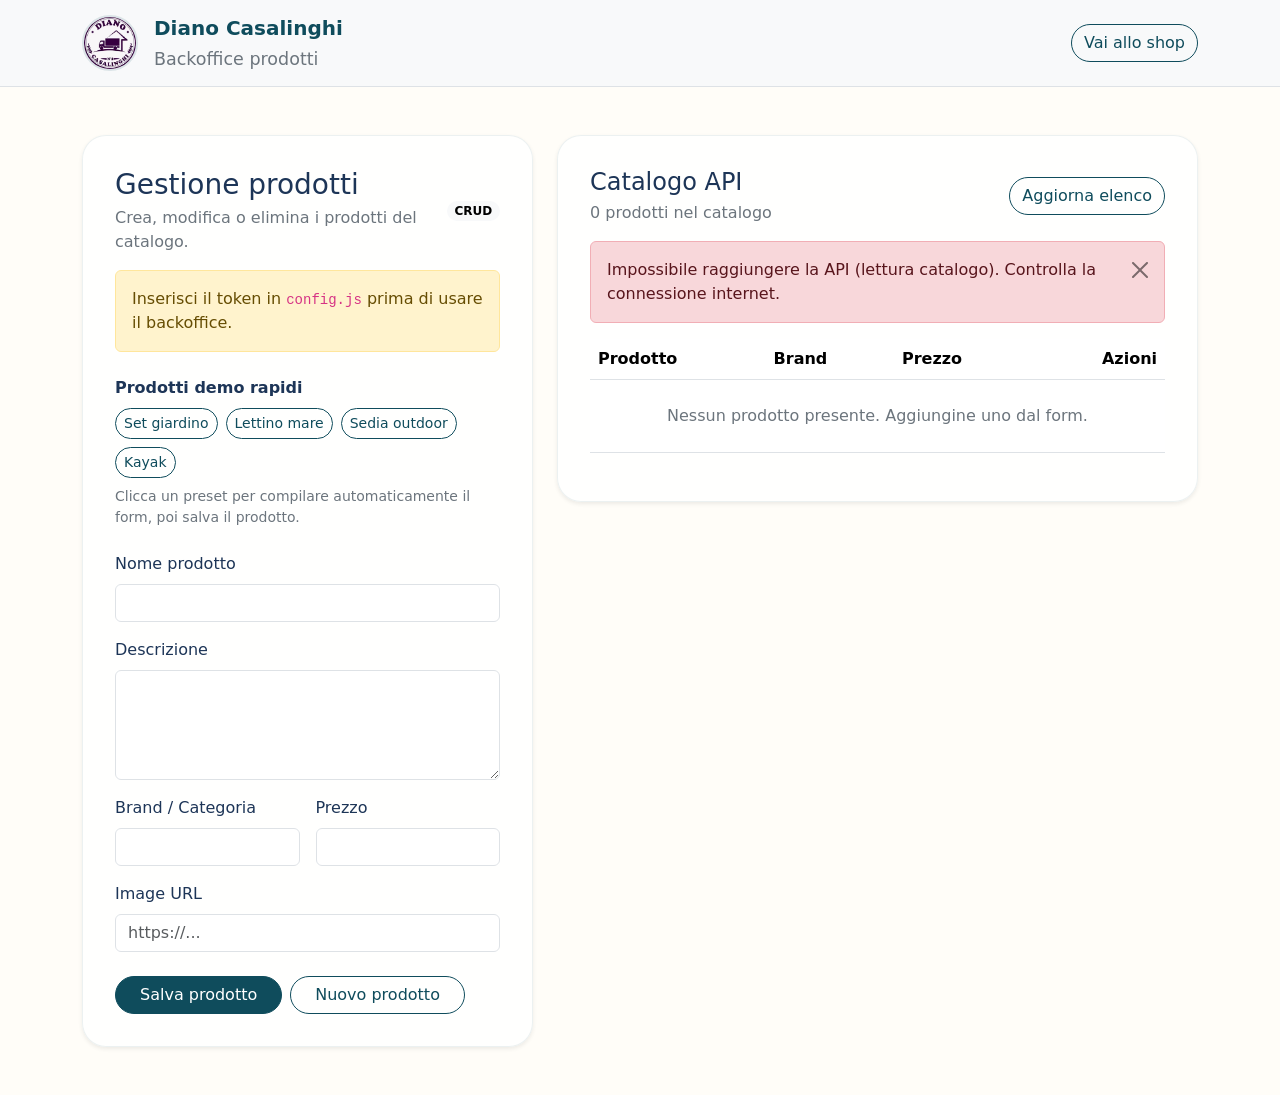
<file: backoffice.html>
<!DOCTYPE html>
<html lang="it">
  <head>
    <meta charset="UTF-8" />
    <meta name="viewport" content="width=device-width, initial-scale=1.0" />
    <title>Diano Casalinghi Backoffice</title>
    <link
      href="https://cdn.jsdelivr.net/npm/bootstrap@5.3.3/dist/css/bootstrap.min.css"
      rel="stylesheet"
      integrity="sha384-QWTKZyjpPEjISv5WaRU9OFeRpok6YctnYmDr5pNlyT2bRjXh0JMhjY6hW+ALEwIH"
      crossorigin="anonymous"
    />
    <link rel="stylesheet" href="./style.css" />
  </head>
  <body>
    <nav class="navbar navbar-expand-lg bg-body-tertiary border-bottom sticky-top">
      <div class="container">
        <a class="navbar-brand d-flex align-items-center gap-3" href="./index.html">
          <img src="./asset/Logo.jpg" alt="Logo Diano Casalinghi" class="brand-logo" />
          <div>
            <span class="fw-bold d-block brand-name">Diano Casalinghi</span>
            <small class="text-secondary">Backoffice prodotti</small>
          </div>
        </a>
        <div class="ms-auto d-flex gap-2">
          <a href="./index.html" class="btn btn-outline-dark rounded-pill">Vai allo shop</a>
        </div>
      </div>
    </nav>

    <main class="py-5">
      <div class="container">
        <div class="row g-4">
          <div class="col-lg-5">
            <div class="hero-card shadow-sm">
              <div class="d-flex justify-content-between align-items-center mb-3">
                <div>
                  <h1 class="h3 mb-1">Gestione prodotti</h1>
                  <p class="text-secondary mb-0">Crea, modifica o elimina i prodotti del catalogo.</p>
                </div>
                <span class="badge rounded-pill text-bg-light">CRUD</span>
              </div>

              <div class="alert alert-warning mb-4" role="alert">
                Inserisci il token in <code>config.js</code> prima di usare il backoffice.
              </div>

              <div class="mb-4">
                <p class="fw-semibold mb-2">Prodotti demo rapidi</p>
                <div class="d-flex flex-wrap gap-2" id="preset-buttons">
                  <button class="btn btn-sm btn-outline-dark rounded-pill" type="button" data-preset="garden-set">
                    Set giardino
                  </button>
                  <button class="btn btn-sm btn-outline-dark rounded-pill" type="button" data-preset="beach-bed">
                    Lettino mare
                  </button>
                  <button class="btn btn-sm btn-outline-dark rounded-pill" type="button" data-preset="folding-chair">
                    Sedia outdoor
                  </button>
                  <button class="btn btn-sm btn-outline-dark rounded-pill" type="button" data-preset="kayak">
                    Kayak
                  </button>
                </div>
                <p class="small text-secondary mb-0 mt-2">
                  Clicca un preset per compilare automaticamente il form, poi salva il prodotto.
                </p>
              </div>

              <form id="product-form" class="row g-3">
                <input type="hidden" id="product-id" />

                <div class="col-12">
                  <label for="name" class="form-label">Nome prodotto</label>
                  <input type="text" id="name" class="form-control" required />
                </div>

                <div class="col-12">
                  <label for="description" class="form-label">Descrizione</label>
                  <textarea id="description" class="form-control" rows="4" required></textarea>
                </div>

                <div class="col-md-6">
                  <label for="brand" class="form-label">Brand / Categoria</label>
                  <input type="text" id="brand" class="form-control" required />
                </div>

                <div class="col-md-6">
                  <label for="price" class="form-label">Prezzo</label>
                  <input type="number" id="price" class="form-control" min="0" step="0.01" required />
                </div>

                <div class="col-12">
                  <label for="imageUrl" class="form-label">Image URL</label>
                  <input
                    type="url"
                    id="imageUrl"
                    class="form-control"
                    placeholder="https://..."
                    required
                  />
                </div>

                <div class="col-12 d-flex flex-wrap gap-2 pt-2">
                  <button class="btn btn-dark rounded-pill px-4" type="submit" id="submit-btn">
                    Salva prodotto
                  </button>
                  <button class="btn btn-outline-dark rounded-pill px-4" type="button" id="reset-btn">
                    Nuovo prodotto
                  </button>
                </div>
              </form>
            </div>
          </div>

          <div class="col-lg-7">
            <div class="hero-card shadow-sm">
              <div class="d-flex justify-content-between align-items-center flex-wrap gap-3 mb-3">
                <div>
                  <h2 class="h4 mb-1">Catalogo API</h2>
                  <p class="text-secondary mb-0" id="backoffice-results">Caricamento prodotti...</p>
                </div>
                <button class="btn btn-outline-dark rounded-pill" id="refresh-btn" type="button">
                  Aggiorna elenco
                </button>
              </div>

              <div id="backoffice-alert"></div>

              <div class="table-responsive">
                <table class="table align-middle">
                  <thead>
                    <tr>
                      <th>Prodotto</th>
                      <th>Brand</th>
                      <th>Prezzo</th>
                      <th class="text-end">Azioni</th>
                    </tr>
                  </thead>
                  <tbody id="products-table-body"></tbody>
                </table>
              </div>
            </div>
          </div>
        </div>
      </div>
    </main>

    <script src="./config.js"></script>
    <script src="./backoffice.js"></script>
  </body>
</html>
</file>
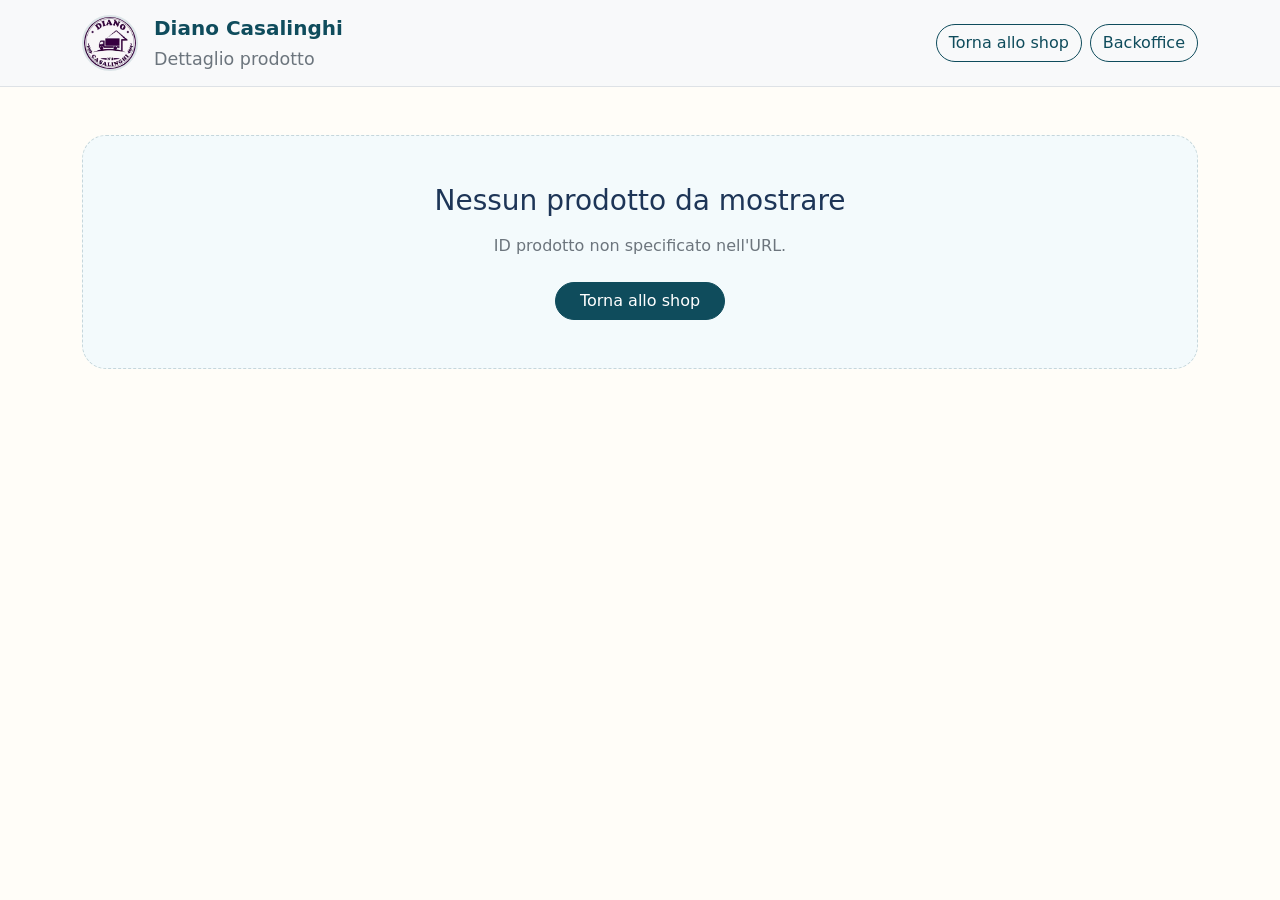
<file: dettaglio.html>
<!DOCTYPE html>
<html lang="it">
  <head>
    <meta charset="UTF-8" />
    <meta name="viewport" content="width=device-width, initial-scale=1.0" />
    <title>Dettaglio prodotto - Diano Casalinghi</title>
    <link
      href="https://cdn.jsdelivr.net/npm/bootstrap@5.3.3/dist/css/bootstrap.min.css"
      rel="stylesheet"
      integrity="sha384-QWTKZyjpPEjISv5WaRU9OFeRpok6YctnYmDr5pNlyT2bRjXh0JMhjY6hW+ALEwIH"
      crossorigin="anonymous"
    />
    <link rel="stylesheet" href="./style.css" />
  </head>
  <body>
    <nav class="navbar navbar-expand-lg bg-body-tertiary border-bottom sticky-top">
      <div class="container">
        <a class="navbar-brand d-flex align-items-center gap-3" href="./index.html">
          <img src="./asset/Logo.jpg" alt="Logo Diano Casalinghi" class="brand-logo" />
          <div>
            <span class="fw-bold d-block brand-name">Diano Casalinghi</span>
            <small class="text-secondary">Dettaglio prodotto</small>
          </div>
        </a>
        <div class="ms-auto d-flex gap-2">
          <a href="./index.html" class="btn btn-outline-dark rounded-pill">Torna allo shop</a>
          <a href="./backoffice.html" class="btn btn-outline-dark rounded-pill">Backoffice</a>
        </div>
      </div>
    </nav>

    <main class="py-5">
      <div class="container">
        <div id="detail-alert"></div>

        <div id="detail-loader" class="text-center py-5">
          <div class="spinner-border" role="status" aria-hidden="true"></div>
          <p class="mt-3 text-secondary mb-0">Caricamento dettaglio prodotto...</p>
        </div>

        <article id="detail-content" class="d-none"></article>
      </div>
    </main>

    <script
      src="https://cdn.jsdelivr.net/npm/bootstrap@5.3.3/dist/js/bootstrap.bundle.min.js"
      integrity="sha384-YvpcrYf0tY3lHB60NNkmXc5s9fDVZLESaAA55NDzOxhy9GkcIdslK1eN7N6jIeHz"
      crossorigin="anonymous"
    ></script>
    <script src="./config.js"></script>
    <script src="./dettaglio.js"></script>
  </body>
</html>
</file>
<file: style.css>
:root {
  --cv-sky: #e9f7ff;
  --cv-sea: #5db7de;
  --cv-deep: #0f4c5c;
  --cv-sand: #f8e8cf;
  --cv-sun: #ffb703;
  --cv-text: #1d3557;
}

body {
  color: var(--cv-text);
  background-color: #fffdf8;
}

.hero-section {
  background:
    radial-gradient(circle at top right, rgba(255, 183, 3, 0.3), transparent 26%),
    radial-gradient(circle at left center, rgba(93, 183, 222, 0.22), transparent 28%),
    linear-gradient(135deg, var(--cv-sky), #ffffff 68%);
  overflow: hidden;
}

.hero-image-wrapper {
  position: relative;
  border-radius: 2rem;
  overflow: hidden;
  box-shadow: 0 24px 60px rgba(15, 76, 92, 0.18);
  aspect-ratio: 4 / 3;
  background-color: rgba(93, 183, 222, 0.12);
}

.hero-image {
  width: 100%;
  height: 100%;
  object-fit: cover;
  display: block;
}

.hero-strip {
  display: grid;
  grid-template-columns: repeat(3, minmax(0, 1fr));
  gap: 1rem;
  padding-top: 1.5rem;
  border-top: 1px solid rgba(15, 76, 92, 0.12);
}

@media (max-width: 575.98px) {
  .hero-strip {
    grid-template-columns: 1fr;
  }
}

.eyebrow {
  display: inline-block;
  padding: 0.4rem 0.9rem;
  border-radius: 999px;
  background-color: rgba(93, 183, 222, 0.15);
  color: var(--cv-deep);
  font-weight: 700;
  letter-spacing: 0.05em;
  text-transform: uppercase;
  font-size: 0.8rem;
}

.brand-logo {
  width: 56px;
  height: 56px;
  object-fit: cover;
  border-radius: 50%;
  border: 2px solid rgba(15, 76, 92, 0.12);
}

.brand-name {
  color: var(--cv-deep);
}

.hero-card,
.info-box,
.api-card {
  background-color: rgba(255, 255, 255, 0.84);
  border: 1px solid rgba(15, 76, 92, 0.08);
  border-radius: 1.5rem;
  padding: 2rem;
  backdrop-filter: blur(8px);
}

.api-section {
  background: linear-gradient(180deg, rgba(248, 232, 207, 0.45), rgba(255, 255, 255, 0.2));
}

.hero-highlight {
  display: flex;
  flex-wrap: wrap;
  gap: 0.75rem;
  margin-bottom: 1rem;
}

.hero-highlight span,
.season-card-grid > div {
  padding: 0.85rem 1rem;
  border-radius: 1rem;
  background-color: rgba(93, 183, 222, 0.12);
}

.season-card-grid {
  display: grid;
  gap: 1rem;
}

.table > :not(caption) > * > * {
  vertical-align: middle;
}

.product-card {
  border: 0;
  border-radius: 1.25rem;
  overflow: hidden;
  box-shadow: 0 12px 30px rgba(0, 0, 0, 0.07);
  height: 100%;
  transition: transform 0.2s ease, box-shadow 0.2s ease;
}

.clickable-card {
  cursor: pointer;
}

.clickable-card:hover,
.clickable-card:focus-visible {
  transform: translateY(-4px);
  box-shadow: 0 18px 36px rgba(0, 0, 0, 0.12);
  outline: none;
}

.product-card img {
  height: 240px;
  object-fit: cover;
}

.product-card .badge {
  background-color: rgba(93, 183, 222, 0.16);
  color: var(--cv-deep);
}

.price-tag {
  color: var(--cv-deep);
  font-size: 1.3rem;
  font-weight: 700;
}

.empty-state {
  border: 1px dashed rgba(15, 76, 92, 0.2);
  border-radius: 1.5rem;
  background-color: rgba(233, 247, 255, 0.55);
}

.cart-thumb {
  width: 72px;
  height: 72px;
  object-fit: cover;
  border-radius: 1rem;
}

.modal-product-image {
  width: 100%;
  max-height: 380px;
  object-fit: cover;
  border-radius: 1rem;
}

.btn-dark {
  background-color: var(--cv-deep);
  border-color: var(--cv-deep);
}

.btn-dark:hover,
.btn-dark:focus {
  background-color: #083946;
  border-color: #083946;
}

.btn-outline-dark {
  color: var(--cv-deep);
  border-color: var(--cv-deep);
}

.btn-outline-dark:hover,
.btn-outline-dark:focus {
  background-color: var(--cv-deep);
  border-color: var(--cv-deep);
}

@media (max-width: 991.98px) {
  .product-card img {
    height: 220px;
  }
}

.category-card {
  color: inherit;
  transition: transform 0.2s ease;
}

.category-card:hover,
.category-card:focus-visible {
  transform: translateY(-4px);
}

.category-card-image {
  height: 180px;
  border-radius: 1.25rem;
  background-size: cover;
  background-position: center;
  box-shadow: 0 12px 30px rgba(0, 0, 0, 0.08);
}

.category-card h3 {
  color: var(--cv-deep);
}

.benefit-card {
  background-color: #ffffff;
  border: 1px solid rgba(15, 76, 92, 0.08);
  border-radius: 1.5rem;
  padding: 2rem;
  box-shadow: 0 12px 30px rgba(0, 0, 0, 0.05);
  text-align: center;
}

.benefit-icon {
  display: inline-flex;
  align-items: center;
  justify-content: center;
  width: 56px;
  height: 56px;
  border-radius: 50%;
  background-color: rgba(93, 183, 222, 0.16);
  color: var(--cv-deep);
  font-size: 1.5rem;
  font-weight: 700;
}

.site-footer {
  background-color: #0f2a33;
  color: #d8e4e8;
}

.site-footer h3 {
  color: #ffffff;
  font-size: 0.8rem;
  letter-spacing: 0.1em;
}

.site-footer a {
  color: #d8e4e8;
  text-decoration: none;
}

.site-footer a:hover,
.site-footer a:focus {
  color: #ffffff;
  text-decoration: underline;
}

.site-footer hr {
  border-color: rgba(255, 255, 255, 0.12);
}

.site-footer .brand-logo {
  border-color: rgba(255, 255, 255, 0.2);
}

.site-footer .brand-name {
  color: #ffffff;
}

.site-footer .text-secondary {
  color: rgba(216, 228, 232, 0.75) !important;
}
</file>
